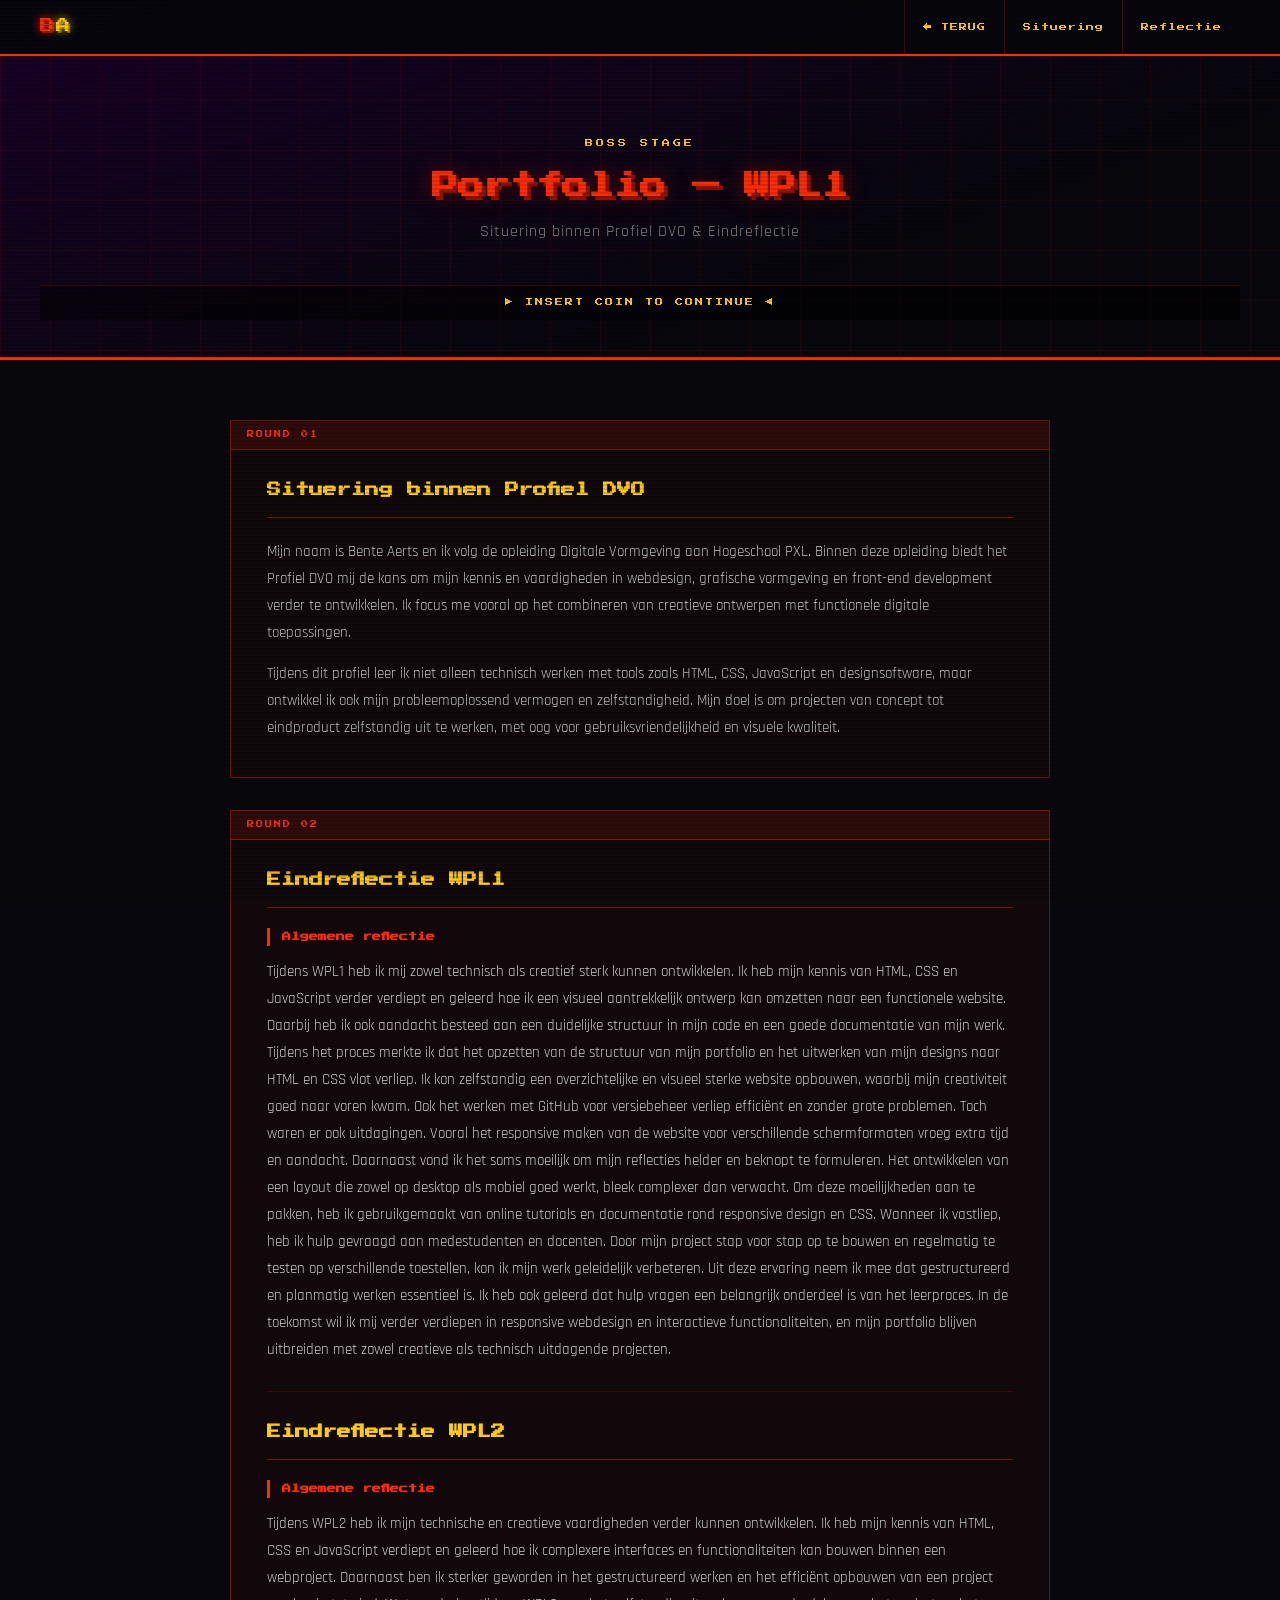
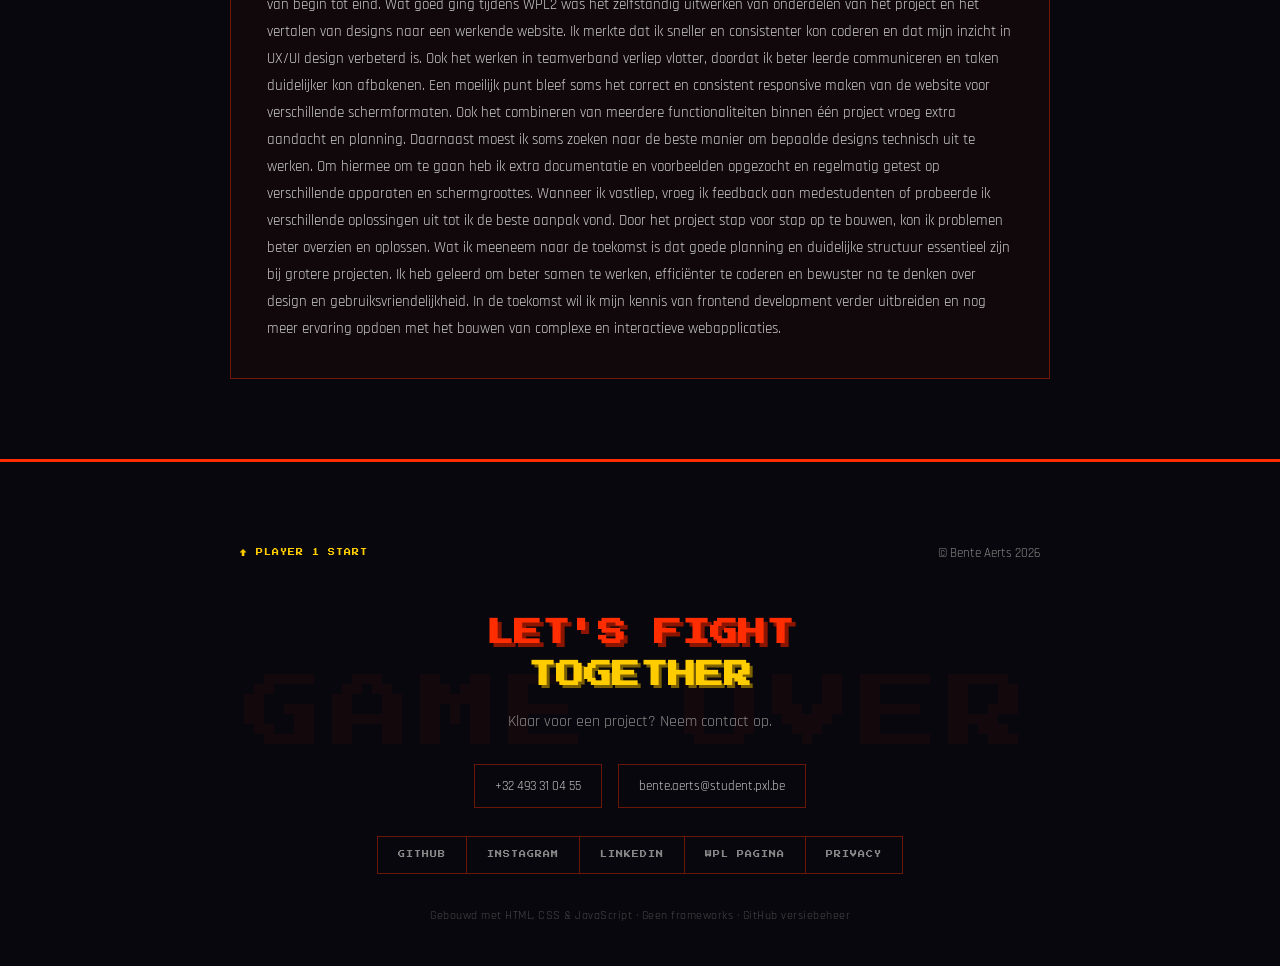
<file: portfolio/index.html>
<!DOCTYPE html>
<html lang="nl">
<head>
    <meta charset="UTF-8">
    <meta name="viewport" content="width=device-width, initial-scale=1.0">
    <title>WPL1 — Bente Aerts Portfolio</title>
    <link rel="preconnect" href="https://fonts.googleapis.com">
    <link href="https://fonts.googleapis.com/css2?family=Press+Start+2P&family=Rajdhani:wght@400;600;700&display=swap" rel="stylesheet">
    <link rel="stylesheet" href="index.css">
</head>
<body>

<div class="scanlines" aria-hidden="true"></div>

<nav>
    <div class="nav-logo">B<span>A</span></div>
    <ul>
        <li><a href="../index.html">← TERUG</a></li>
        <li><a href="#situering">Situering</a></li>
        <li><a href="#reflectie">Reflectie</a></li>
    </ul>
</nav>

<header>
    <div class="hero-grid" aria-hidden="true"></div>
    <div class="header-inner">
        <p class="eyebrow">BOSS STAGE</p>
        <h1>Portfolio — WPL1</h1>
        <p class="sub">Situering binnen Profiel DVO &amp; Eindreflectie</p>
    </div>
    <div class="insert-coin" aria-hidden="true"><p>▶ INSERT COIN TO CONTINUE ◀</p></div>
</header>

<main>

    <section id="situering">
        <div class="section-round">ROUND 01</div>
        <h2>Situering binnen Profiel DVO</h2>

        <p>
            Mijn naam is Bente Aerts en ik volg de opleiding Digitale Vormgeving aan Hogeschool PXL.
            Binnen deze opleiding biedt het Profiel DVO mij de kans om mijn kennis en vaardigheden in webdesign, grafische vormgeving en front-end development verder te ontwikkelen.
            Ik focus me vooral op het combineren van creatieve ontwerpen met functionele digitale toepassingen.
        </p>

        <p>
            Tijdens dit profiel leer ik niet alleen technisch werken met tools zoals HTML, CSS, JavaScript en designsoftware,
            maar ontwikkel ik ook mijn probleemoplossend vermogen en zelfstandigheid.
            Mijn doel is om projecten van concept tot eindproduct zelfstandig uit te werken, met oog voor gebruiksvriendelijkheid en visuele kwaliteit.
        </p>
    </section>

    <section id="reflectie">
        <div class="section-round">ROUND 02</div>
        <h2>Eindreflectie WPL1</h2>

        <article>
            <h3>Algemene reflectie</h3>
            <p>
                Tijdens WPL1 heb ik mij zowel technisch als creatief sterk kunnen ontwikkelen. 
                Ik heb mijn kennis van HTML, CSS en JavaScript verder verdiept en geleerd hoe ik een visueel aantrekkelijk 
                ontwerp kan omzetten naar een functionele website. Daarbij heb ik ook aandacht besteed aan een duidelijke 
                structuur in mijn code en een goede documentatie van mijn werk.
                Tijdens het proces merkte ik dat het opzetten van de structuur van mijn portfolio en het uitwerken van 
                mijn designs naar HTML en CSS vlot verliep. Ik kon zelfstandig een overzichtelijke en visueel sterke 
                website opbouwen, waarbij mijn creativiteit goed naar voren kwam. Ook het werken met GitHub voor versiebeheer 
                verliep efficiënt en zonder grote problemen.
                Toch waren er ook uitdagingen. Vooral het responsive maken van de website voor verschillende schermformaten 
                vroeg extra tijd en aandacht. Daarnaast vond ik het soms moeilijk om mijn reflecties helder en beknopt te 
                formuleren. Het ontwikkelen van een layout die zowel op desktop als mobiel goed werkt, bleek complexer dan 
                verwacht.
                Om deze moeilijkheden aan te pakken, heb ik gebruikgemaakt van online tutorials en documentatie rond 
                responsive design en CSS. Wanneer ik vastliep, heb ik hulp gevraagd aan medestudenten en docenten. 
                Door mijn project stap voor stap op te bouwen en regelmatig te testen op verschillende toestellen, 
                kon ik mijn werk geleidelijk verbeteren.
                Uit deze ervaring neem ik mee dat gestructureerd en planmatig werken essentieel is. Ik heb ook geleerd 
                dat hulp vragen een belangrijk onderdeel is van het leerproces. In de toekomst wil ik mij verder verdiepen 
                in responsive webdesign en interactieve functionaliteiten, en mijn portfolio blijven uitbreiden met zowel 
                creatieve als technisch uitdagende projecten.
            </p>
        </article>

        <h2>Eindreflectie WPL2</h2>

        <article>
            <h3>Algemene reflectie</h3>
            <p>
                Tijdens WPL2 heb ik mijn technische en creatieve vaardigheden verder kunnen ontwikkelen. 
                Ik heb mijn kennis van HTML, CSS en JavaScript verdiept en geleerd hoe ik complexere interfaces en 
                functionaliteiten kan bouwen binnen een webproject. Daarnaast ben ik sterker geworden in het gestructureerd 
                werken en het efficiënt opbouwen van een project van begin tot eind.
                Wat goed ging tijdens WPL2 was het zelfstandig uitwerken van onderdelen van het project en het vertalen 
                van designs naar een werkende website. Ik merkte dat ik sneller en consistenter kon coderen en dat mijn 
                inzicht in UX/UI design verbeterd is. Ook het werken in teamverband verliep vlotter, doordat ik beter 
                leerde communiceren en taken duidelijker kon afbakenen.
                Een moeilijk punt bleef soms het correct en consistent responsive maken van de website voor verschillende 
                schermformaten. Ook het combineren van meerdere functionaliteiten binnen één project vroeg extra aandacht 
                en planning. Daarnaast moest ik soms zoeken naar de beste manier om bepaalde designs technisch uit te werken.
                Om hiermee om te gaan heb ik extra documentatie en voorbeelden opgezocht en regelmatig getest op verschillende 
                apparaten en schermgroottes. Wanneer ik vastliep, vroeg ik feedback aan medestudenten of probeerde ik 
                verschillende oplossingen uit tot ik de beste aanpak vond. Door het project stap voor stap op te bouwen, 
                kon ik problemen beter overzien en oplossen.
                Wat ik meeneem naar de toekomst is dat goede planning en duidelijke structuur essentieel zijn bij grotere 
                projecten. Ik heb geleerd om beter samen te werken, efficiënter te coderen en bewuster na te denken over 
                design en gebruiksvriendelijkheid. In de toekomst wil ik mijn kennis van frontend development verder 
                uitbreiden en nog meer ervaring opdoen met het bouwen van complexe en interactieve webapplicaties.
            </p>
        </article>
    </section>

</main>

<footer id="contact">
    <div class="footer-bg-text" aria-hidden="true">GAME OVER</div>
    <div class="footer-inner">
        <div class="footer-top">
            <a href="#" class="back-to-top">↑ PLAYER 1 START</a>
            <span class="copyright">© Bente Aerts 2026</span>
        </div>

        <h2 class="footer-cta">LET'S FIGHT<br><span>TOGETHER</span></h2>
        <p class="footer-sub">Klaar voor een project? Neem contact op.</p>

        <div class="footer-contact">
            <a href="tel:+32493310455" class="contact-pill">+32 493 31 04 55</a>
            <a href="mailto:bente.aerts@student.pxl.be" class="contact-pill">bente.aerts@student.pxl.be</a>
        </div>

        <div class="social-links">
            <a href="https://github.com/BenteAertsPXL" target="_blank" rel="noopener">GITHUB</a>
            <a href="https://www.instagram.com/bendb_og/" target="_blank" rel="noopener">INSTAGRAM</a>
            <a href="https://www.linkedin.com/in/benteaerts/" target="_blank" rel="noopener">LINKEDIN</a>
            <a href="../portfolio/index.html">WPL PAGINA</a>
            <a href="../privacy/index.html">PRIVACY</a>
        </div>

        <p class="footer-bottom">Gebouwd met HTML, CSS &amp; JavaScript · Geen frameworks · GitHub versiebeheer</p>
    </div>
</footer>

</body>
</html>
</file>
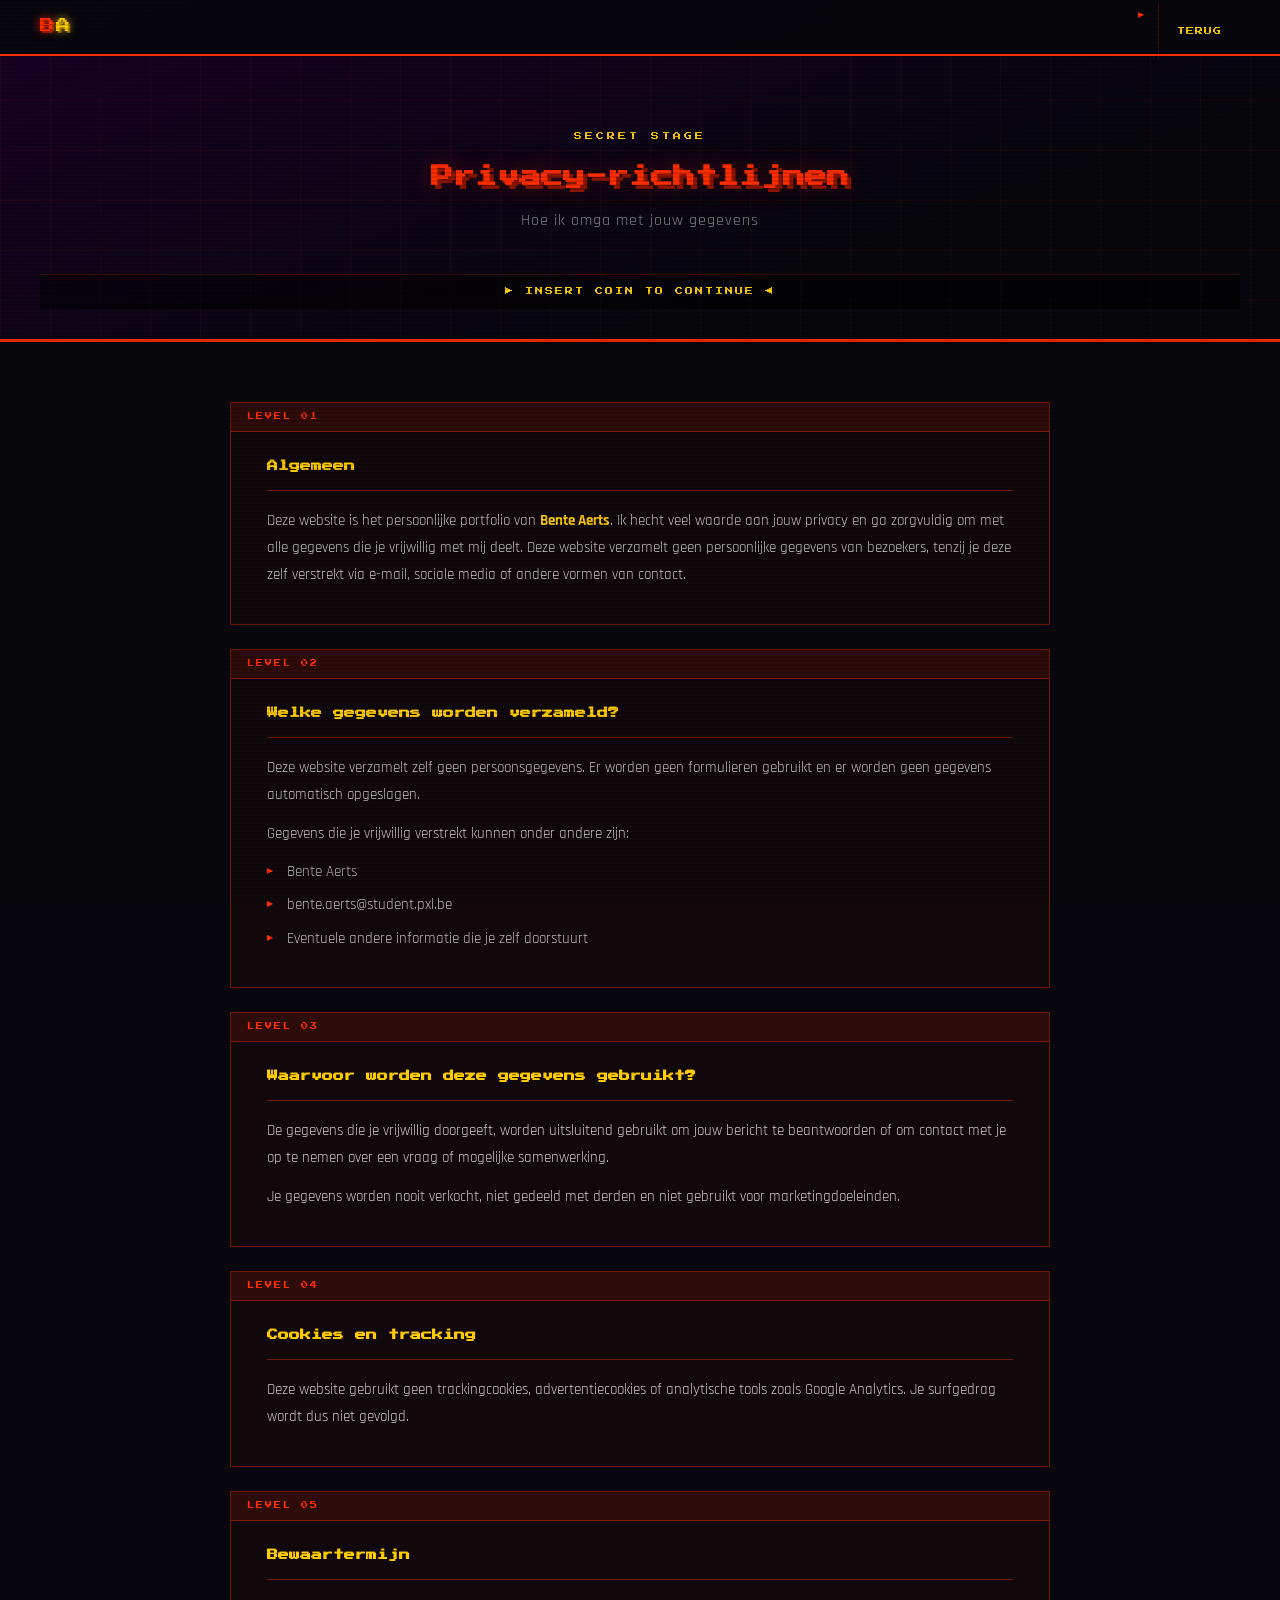
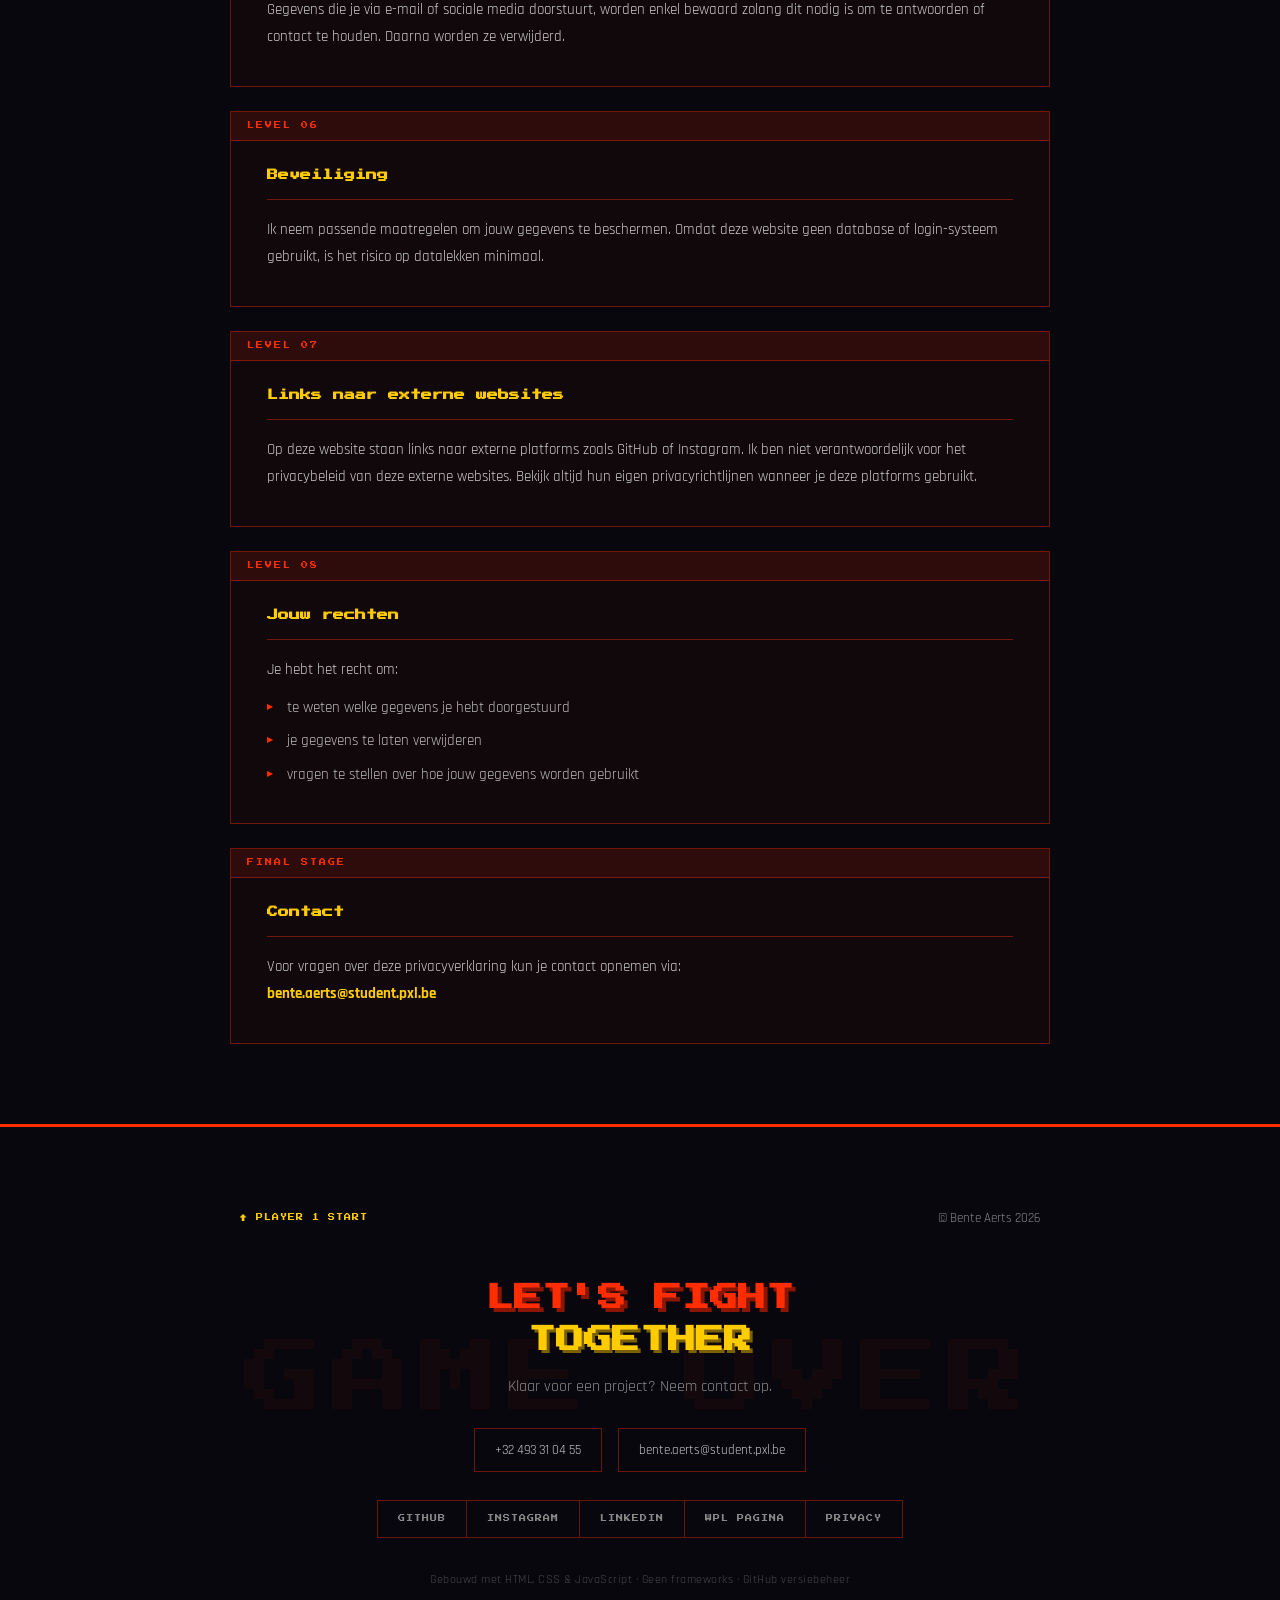
<file: privacy/index.html>
<!DOCTYPE html>
<html lang="nl">
<head>
    <meta charset="UTF-8">
    <meta name="viewport" content="width=device-width, initial-scale=1.0">
    <title>Privacy-richtlijnen — Bente Aerts</title>
    <link rel="preconnect" href="https://fonts.googleapis.com">
    <link href="https://fonts.googleapis.com/css2?family=Press+Start+2P&family=Rajdhani:wght@400;600;700&display=swap" rel="stylesheet">
    <link rel="stylesheet" href="index.css">
</head>
<body>

<div class="scanlines" aria-hidden="true"></div>

<nav>
    <div class="nav-logo">B<span>A</span></div>
    <ul>
        <li><a href="../index.html">TERUG</a></li>
    </ul>
</nav>

<header>
    <div class="hero-grid" aria-hidden="true"></div>
    <div class="header-inner">
        <p class="eyebrow">SECRET STAGE</p>
        <h1>Privacy-richtlijnen</h1>
        <p class="sub">Hoe ik omga met jouw gegevens</p>
    </div>
    <div class="insert-coin" aria-hidden="true"><p>▶ INSERT COIN TO CONTINUE ◀</p></div>
</header>

<main id="privacy">

    <section>
        <div class="section-round">LEVEL 01</div>
        <h2>Algemeen</h2>
        <p>
            Deze website is het persoonlijke portfolio van <strong>Bente Aerts</strong>.
            Ik hecht veel waarde aan jouw privacy en ga zorgvuldig om met alle gegevens die je vrijwillig met mij deelt.
            Deze website verzamelt geen persoonlijke gegevens van bezoekers, tenzij je deze zelf verstrekt via e-mail,
            sociale media of andere vormen van contact.
        </p>
    </section>

    <section>
        <div class="section-round">LEVEL 02</div>
        <h2>Welke gegevens worden verzameld?</h2>
        <p>Deze website verzamelt zelf geen persoonsgegevens.
            Er worden geen formulieren gebruikt en er worden geen gegevens automatisch opgeslagen.</p>
        <p>Gegevens die je vrijwillig verstrekt kunnen onder andere zijn:</p>
        <ul>
            <li>Bente Aerts</li>
            <li>bente.aerts@student.pxl.be</li>
            <li>Eventuele andere informatie die je zelf doorstuurt</li>
        </ul>
    </section>

    <section>
        <div class="section-round">LEVEL 03</div>
        <h2>Waarvoor worden deze gegevens gebruikt?</h2>
        <p>
            De gegevens die je vrijwillig doorgeeft,
            worden uitsluitend gebruikt om jouw bericht
            te beantwoorden of om contact met je op te nemen over een vraag of mogelijke samenwerking.
        </p>
        <p>Je gegevens worden nooit verkocht, niet gedeeld met derden en niet gebruikt voor marketingdoeleinden.</p>
    </section>

    <section>
        <div class="section-round">LEVEL 04</div>
        <h2>Cookies en tracking</h2>
        <p>
            Deze website gebruikt geen trackingcookies, advertentiecookies of analytische tools zoals Google Analytics.
            Je surfgedrag wordt dus niet gevolgd.
        </p>
    </section>

    <section>
        <div class="section-round">LEVEL 05</div>
        <h2>Bewaartermijn</h2>
        <p>Gegevens die je via e-mail of sociale media doorstuurt, worden enkel bewaard zolang dit nodig is om te antwoorden
            of contact te houden. Daarna worden ze verwijderd.
        </p>
    </section>

    <section>
        <div class="section-round">LEVEL 06</div>
        <h2>Beveiliging</h2>
        <p>
            Ik neem passende maatregelen om jouw gegevens te beschermen.
            Omdat deze website geen database of login-systeem gebruikt, is het risico op datalekken minimaal.
        </p>
    </section>

    <section>
        <div class="section-round">LEVEL 07</div>
        <h2>Links naar externe websites</h2>
        <p>
            Op deze website staan links naar externe platforms zoals GitHub of Instagram.
            Ik ben niet verantwoordelijk voor het privacybeleid van deze externe websites.
            Bekijk altijd hun eigen privacyrichtlijnen wanneer je deze platforms gebruikt.
        </p>
    </section>

    <section>
        <div class="section-round">LEVEL 08</div>
        <h2>Jouw rechten</h2>
        <p>Je hebt het recht om:</p>
        <ul>
            <li>te weten welke gegevens je hebt doorgestuurd</li>
            <li>je gegevens te laten verwijderen</li>
            <li>vragen te stellen over hoe jouw gegevens worden gebruikt</li>
        </ul>
    </section>

    <section>
        <div class="section-round">FINAL STAGE</div>
        <h2>Contact</h2>
        <p>Voor vragen over deze privacyverklaring kun je contact opnemen via:<br>
            <strong>bente.aerts@student.pxl.be</strong>
        </p>
    </section>

</main>

<footer id="contact">
    <div class="footer-bg-text" aria-hidden="true">GAME OVER</div>
    <div class="footer-inner">
        <div class="footer-top">
            <a href="#" class="back-to-top">↑ PLAYER 1 START</a>
            <span class="copyright">© Bente Aerts 2026</span>
        </div>

        <h2 class="footer-cta">LET'S FIGHT<br><span>TOGETHER</span></h2>
        <p class="footer-sub">Klaar voor een project? Neem contact op.</p>

        <div class="footer-contact">
            <a href="tel:+32493310455" class="contact-pill">+32 493 31 04 55</a>
            <a href="mailto:bente.aerts@student.pxl.be" class="contact-pill">bente.aerts@student.pxl.be</a>
        </div>

        <div class="social-links">
            <a href="https://github.com/BenteAertsPXL" target="_blank" rel="noopener">GITHUB</a>
            <a href="https://www.instagram.com/bendb_og/" target="_blank" rel="noopener">INSTAGRAM</a>
            <a href="https://www.linkedin.com/in/benteaerts/" target="_blank" rel="noopener">LINKEDIN</a>
            <a href="../portfolio/index.html">WPL PAGINA</a>
            <a href="../privacy/index.html">PRIVACY</a>
        </div>

        <p class="footer-bottom">Gebouwd met HTML, CSS &amp; JavaScript · Geen frameworks · GitHub versiebeheer</p>
    </div>
</footer>

</body>
</html>
</file>
<file: portfolio/index.css>
*, *::before, *::after {
    margin: 0;
    padding: 0;
    box-sizing: border-box;
}

:root {
    --red: #ff2d00;
    --red-dark: #8a1500;
    --red-glow: rgba(255, 45, 0, 0.35);
    --yellow: #ffcc00;
    --yellow-dark: #7a6000;
    --bg: #07070d;
    --bg2: #0f0f1a;
    --bg3: #1a0028;
    --border: rgba(255, 45, 0, 0.4);
    --text: #e8e8e8;
    --text-muted: #888;
    --font-pixel: 'Press Start 2P', monospace;
    --font-body: 'Rajdhani', sans-serif;
}

html { scroll-behavior: smooth; }

body {
    background-color: var(--bg);
    color: var(--text);
    font-family: var(--font-body);
    font-size: 16px;
    line-height: 1.7;
    overflow-x: hidden;
}

a { color: inherit; text-decoration: none; }

.scanlines {
    position: fixed;
    inset: 0;
    background: repeating-linear-gradient(
        0deg, transparent, transparent 2px,
        rgba(0,0,0,0.12) 2px, rgba(0,0,0,0.12) 4px
    );
    pointer-events: none;
    z-index: 9999;
}

nav {
    position: fixed;
    top: 0; left: 0; right: 0;
    z-index: 1000;
    display: flex;
    align-items: center;
    justify-content: space-between;
    padding: 0 40px;
    height: 56px;
    background: rgba(7, 7, 13, 0.92);
    backdrop-filter: blur(8px);
    border-bottom: 2px solid var(--red);
}

.nav-logo {
    font-family: var(--font-pixel);
    font-size: 14px;
    color: var(--red);
    text-shadow: 0 0 8px var(--red), 2px 2px 0 var(--red-dark);
    letter-spacing: 2px;
}

.nav-logo span {
    color: var(--yellow);
    text-shadow: 0 0 8px var(--yellow), 2px 2px 0 var(--yellow-dark);
}

nav ul {
    list-style: none;
    display: flex;
    gap: 0;
}

nav ul li a {
    display: block;
    font-family: var(--font-pixel);
    font-size: 8px;
    color: var(--yellow);
    padding: 0 18px;
    height: 56px;
    line-height: 56px;
    letter-spacing: 1px;
    border-left: 1px solid rgba(255, 45, 0, 0.2);
    transition: background 0.1s, color 0.1s;
}

nav ul li a:hover {
    background: var(--red);
    color: #fff;
}

header {
    min-height: 40vh;
    display: flex;
    flex-direction: column;
    justify-content: center;
    align-items: center;
    text-align: center;
    padding: 100px 40px 0;
    background: linear-gradient(160deg, var(--bg3) 0%, var(--bg) 70%);
    position: relative;
    overflow: hidden;
    border-bottom: 3px solid var(--red);
}

.hero-grid {
    position: absolute;
    inset: 0;
    background-image:
        linear-gradient(rgba(255,45,0,0.06) 1px, transparent 1px),
        linear-gradient(90deg, rgba(255,45,0,0.06) 1px, transparent 1px);
    background-size: 50px 50px;
}

.header-inner {
    position: relative;
    z-index: 2;
    padding-bottom: 40px;
}

.eyebrow {
    font-family: var(--font-pixel);
    font-size: 8px;
    color: var(--yellow);
    letter-spacing: 3px;
    margin-bottom: 16px;
}

header h1 {
    font-family: var(--font-pixel);
    font-size: 26px;
    color: var(--red);
    text-shadow: 4px 4px 0 var(--red-dark), 0 0 24px var(--red-glow);
    line-height: 1.5;
    margin-bottom: 12px;
}

.sub {
    font-family: var(--font-body);
    font-size: 16px;
    color: var(--text-muted);
    letter-spacing: 1px;
}

.insert-coin {
    width: 100%;
    text-align: center;
    padding: 10px;
    background: rgba(0,0,0,0.5);
    border-top: 1px solid rgba(255,45,0,0.2);
    position: relative;
    z-index: 2;
}

.insert-coin p {
    font-family: var(--font-pixel);
    font-size: 8px;
    color: var(--yellow);
    letter-spacing: 2px;
    animation: blink 1s step-end infinite;
}

@keyframes blink {
    0%, 100% { opacity: 1; }
    50% { opacity: 0; }
}

main {
    max-width: 900px;
    margin: 0 auto;
    padding: 60px 40px 80px;
    display: flex;
    flex-direction: column;
    gap: 32px;
}

section {
    background: rgba(255, 45, 0, 0.04);
    border: 1px solid var(--border);
    padding: 36px;
    position: relative;
}

.section-round {
    font-family: var(--font-pixel);
    font-size: 7px;
    color: var(--red);
    background: rgba(255, 45, 0, 0.12);
    border-bottom: 1px solid var(--border);
    padding: 8px 16px;
    margin: -36px -36px 28px -36px;
    letter-spacing: 2px;
}

section h2 {
    font-family: var(--font-pixel);
    font-size: 14px;
    color: var(--yellow);
    line-height: 1.8;
    margin-bottom: 20px;
    padding-bottom: 14px;
    border-bottom: 1px solid var(--border);
}

section > p {
    font-size: 15px;
    color: #ccc;
    line-height: 1.8;
    margin-bottom: 14px;
}

section > p:last-child { margin-bottom: 0; }

article {
    margin-bottom: 28px;
    padding-bottom: 28px;
    border-bottom: 1px solid rgba(255, 45, 0, 0.15);
}

article:last-child {
    margin-bottom: 0;
    padding-bottom: 0;
    border-bottom: none;
}

article h3 {
    font-family: var(--font-pixel);
    font-size: 9px;
    color: var(--red);
    line-height: 2;
    margin-bottom: 12px;
    padding-left: 12px;
    border-left: 3px solid var(--red);
}

article p {
    font-size: 15px;
    color: #ccc;
    line-height: 1.8;
    margin-bottom: 10px;
}

article p:last-child { margin-bottom: 0; }

article ul {
    list-style: none;
    padding-left: 0;
    display: flex;
    flex-direction: column;
    gap: 8px;
}

article li {
    font-size: 15px;
    color: #bbb;
    padding-left: 16px;
    position: relative;
}

article li::before {
    content: '▶';
    position: absolute;
    left: 0;
    color: var(--red);
    font-size: 8px;
    top: 6px;
}

footer {
    background: var(--bg);
    border-top: 3px solid var(--red);
    padding: 80px 40px 40px;
    text-align: center;
    position: relative;
    overflow: hidden;
}

.footer-bg-text {
    position: absolute;
    top: 50%;
    left: 50%;
    transform: translate(-50%, -50%);
    font-family: var(--font-pixel);
    font-size: 80px;
    color: rgba(255, 45, 0, 0.05);
    white-space: nowrap;
    pointer-events: none;
    letter-spacing: 8px;
}

.footer-inner {
    position: relative;
    z-index: 2;
    max-width: 800px;
    margin: 0 auto;
}

.footer-top {
    display: flex;
    justify-content: space-between;
    align-items: center;
    margin-bottom: 48px;
    font-size: 12px;
    color: var(--text-muted);
}

.back-to-top {
    font-family: var(--font-pixel);
    font-size: 7px;
    color: var(--yellow);
    letter-spacing: 1px;
    transition: color 0.2s;
}

.back-to-top:hover { color: var(--red); }

.copyright {
    font-size: 13px;
    color: var(--text-muted);
}

.footer-cta {
    font-family: var(--font-pixel);
    font-size: 28px;
    color: var(--red);
    text-shadow: 4px 4px 0 var(--red-dark);
    line-height: 1.5;
    margin-bottom: 12px;
}

.footer-cta span {
    color: var(--yellow);
    text-shadow: 3px 3px 0 var(--yellow-dark);
}

.footer-sub {
    font-size: 16px;
    color: var(--text-muted);
    margin-bottom: 28px;
}

.footer-contact {
    display: flex;
    justify-content: center;
    gap: 16px;
    flex-wrap: wrap;
    margin-bottom: 28px;
}

.contact-pill {
    font-size: 13px;
    padding: 10px 20px;
    border: 1px solid var(--border);
    color: #ccc;
    transition: border-color 0.2s, color 0.2s;
}

.contact-pill:hover {
    border-color: var(--red);
    color: var(--red);
}

.social-links {
    display: inline-flex;
    justify-content: center;
    flex-wrap: wrap;
    margin-bottom: 32px;
    border: 1px solid var(--border);
}

.social-links a {
    font-family: var(--font-pixel);
    font-size: 7px;
    padding: 12px 20px;
    color: var(--text-muted);
    border-right: 1px solid var(--border);
    letter-spacing: 1px;
    transition: background 0.15s, color 0.15s;
}

.social-links a:last-child { border-right: none; }

.social-links a:hover {
    background: var(--red);
    color: #fff;
}

.footer-bottom {
    font-size: 12px;
    color: rgba(136,136,136,0.5);
    letter-spacing: 0.5px;
}

@media (max-width: 600px) {
    nav { padding: 0 16px; }
    nav ul li a { padding: 0 10px; font-size: 7px; }
    .nav-logo { font-size: 11px; }

    header { padding: 80px 20px 0; }
    header h1 { font-size: 16px; }

    main { padding: 40px 16px 60px; }

    section { padding: 24px 20px; }
    .section-round { margin: -24px -20px 20px -20px; }

    .footer-top { flex-direction: column; gap: 12px; }
    .footer-bg-text { font-size: 36px; }
}
</file>
<file: privacy/index.css>
*, *::before, *::after {
    margin: 0;
    padding: 0;
    box-sizing: border-box;
}

:root {
    --red: #ff2d00;
    --red-dark: #8a1500;
    --red-glow: rgba(255, 45, 0, 0.35);
    --yellow: #ffcc00;
    --yellow-dark: #7a6000;
    --bg: #07070d;
    --bg2: #0f0f1a;
    --bg3: #1a0028;
    --border: rgba(255, 45, 0, 0.4);
    --text: #e8e8e8;
    --text-muted: #888;
    --font-pixel: 'Press Start 2P', monospace;
    --font-body: 'Rajdhani', sans-serif;
}

html { scroll-behavior: smooth; }

body {
    background-color: var(--bg);
    color: var(--text);
    font-family: var(--font-body);
    font-size: 16px;
    line-height: 1.7;
    overflow-x: hidden;
}

a { color: inherit; text-decoration: none; }

.scanlines {
    position: fixed;
    inset: 0;
    background: repeating-linear-gradient(
        0deg, transparent, transparent 2px,
        rgba(0,0,0,0.12) 2px, rgba(0,0,0,0.12) 4px
    );
    pointer-events: none;
    z-index: 9999;
}

nav {
    position: fixed;
    top: 0; left: 0; right: 0;
    z-index: 1000;
    display: flex;
    align-items: center;
    justify-content: space-between;
    padding: 0 40px;
    height: 56px;
    background: rgba(7, 7, 13, 0.92);
    backdrop-filter: blur(8px);
    border-bottom: 2px solid var(--red);
}

.nav-logo {
    font-family: var(--font-pixel);
    font-size: 14px;
    color: var(--red);
    text-shadow: 0 0 8px var(--red), 2px 2px 0 var(--red-dark);
    letter-spacing: 2px;
}

.nav-logo span {
    color: var(--yellow);
    text-shadow: 0 0 8px var(--yellow), 2px 2px 0 var(--yellow-dark);
}

nav ul {
    list-style: none;
    display: flex;
    flex-direction: row;
}

nav ul li a {
    display: block;
    font-family: var(--font-pixel);
    font-size: 8px;
    color: var(--yellow);
    padding: 0 18px;
    height: 56px;
    line-height: 56px;
    letter-spacing: 1px;
    border-left: 1px solid rgba(255, 45, 0, 0.2);
    transition: background 0.1s, color 0.1s;
}

nav ul li a:hover {
    background: var(--red);
    color: #fff;
}

header {
    min-height: 38vh;
    display: flex;
    flex-direction: column;
    justify-content: center;
    align-items: center;
    text-align: center;
    padding: 100px 40px 0;
    background: linear-gradient(160deg, var(--bg3) 0%, var(--bg) 70%);
    position: relative;
    overflow: hidden;
    border-bottom: 3px solid var(--red);
}

.hero-grid {
    position: absolute;
    inset: 0;
    background-image:
        linear-gradient(rgba(255,45,0,0.06) 1px, transparent 1px),
        linear-gradient(90deg, rgba(255,45,0,0.06) 1px, transparent 1px);
    background-size: 50px 50px;
}

.header-inner {
    position: relative;
    z-index: 2;
    padding-bottom: 40px;
}

.eyebrow {
    font-family: var(--font-pixel);
    font-size: 8px;
    color: var(--yellow);
    letter-spacing: 3px;
    margin-bottom: 16px;
}

header h1 {
    font-family: var(--font-pixel);
    font-size: 22px;
    color: var(--red);
    text-shadow: 4px 4px 0 var(--red-dark), 0 0 24px var(--red-glow);
    line-height: 1.6;
    margin-bottom: 12px;
}

.sub {
    font-size: 16px;
    color: var(--text-muted);
    letter-spacing: 1px;
}

.insert-coin {
    width: 100%;
    text-align: center;
    padding: 10px;
    background: rgba(0,0,0,0.5);
    border-top: 1px solid rgba(255,45,0,0.2);
    position: relative;
    z-index: 2;
}

.insert-coin p {
    font-family: var(--font-pixel);
    font-size: 8px;
    color: var(--yellow);
    letter-spacing: 2px;
    animation: blink 1s step-end infinite;
}

@keyframes blink {
    0%, 100% { opacity: 1; }
    50% { opacity: 0; }
}

main {
    max-width: 900px;
    margin: 0 auto;
    padding: 60px 40px 80px;
    display: flex;
    flex-direction: column;
    gap: 24px;
}

section {
    background: rgba(255, 45, 0, 0.04);
    border: 1px solid var(--border);
    padding: 36px;
    position: relative;
    transition: border-color 0.2s;
}

section:hover {
    border-color: var(--red);
}

.section-round {
    font-family: var(--font-pixel);
    font-size: 7px;
    color: var(--red);
    background: rgba(255, 45, 0, 0.12);
    border-bottom: 1px solid var(--border);
    padding: 8px 16px;
    margin: -36px -36px 24px -36px;
    letter-spacing: 2px;
}

section h2 {
    font-family: var(--font-pixel);
    font-size: 11px;
    color: var(--yellow);
    line-height: 2;
    margin-bottom: 16px;
    padding-bottom: 12px;
    border-bottom: 1px solid var(--border);
}

section p {
    font-size: 15px;
    color: #ccc;
    line-height: 1.8;
    margin-bottom: 12px;
}

section p:last-child { margin-bottom: 0; }

section strong {
    color: var(--yellow);
    font-weight: 700;
}

ul {
    list-style: none;
    padding: 0;
    margin-top: 8px;
    display: flex;
    flex-direction: column;
    gap: 8px;
}

li {
    font-size: 15px;
    color: #bbb;
    padding-left: 20px;
    position: relative;
    line-height: 1.7;
}

li::before {
    content: '▶';
    position: absolute;
    left: 0;
    color: var(--red);
    font-size: 8px;
    top: 6px;
}

footer {
    background: var(--bg);
    border-top: 3px solid var(--red);
    padding: 80px 40px 40px;
    text-align: center;
    position: relative;
    overflow: hidden;
}

.footer-bg-text {
    position: absolute;
    top: 50%;
    left: 50%;
    transform: translate(-50%, -50%);
    font-family: var(--font-pixel);
    font-size: 80px;
    color: rgba(255, 45, 0, 0.05);
    white-space: nowrap;
    pointer-events: none;
    letter-spacing: 8px;
}

.footer-inner {
    position: relative;
    z-index: 2;
    max-width: 800px;
    margin: 0 auto;
}

.footer-top {
    display: flex;
    justify-content: space-between;
    align-items: center;
    margin-bottom: 48px;
    font-size: 12px;
    color: var(--text-muted);
}

.back-to-top {
    font-family: var(--font-pixel);
    font-size: 7px;
    color: var(--yellow);
    letter-spacing: 1px;
    transition: color 0.2s;
}

.back-to-top:hover { color: var(--red); }

.copyright {
    font-size: 13px;
    color: var(--text-muted);
}

.footer-cta {
    font-family: var(--font-pixel);
    font-size: 28px;
    color: var(--red);
    text-shadow: 4px 4px 0 var(--red-dark);
    line-height: 1.5;
    margin-bottom: 12px;
}

.footer-cta span {
    color: var(--yellow);
    text-shadow: 3px 3px 0 var(--yellow-dark);
}

.footer-sub {
    font-size: 16px;
    color: var(--text-muted);
    margin-bottom: 28px;
}

.footer-contact {
    display: flex;
    justify-content: center;
    gap: 16px;
    flex-wrap: wrap;
    margin-bottom: 28px;
}

.contact-pill {
    font-size: 13px;
    padding: 10px 20px;
    border: 1px solid var(--border);
    color: #ccc;
    transition: border-color 0.2s, color 0.2s;
}

.contact-pill:hover {
    border-color: var(--red);
    color: var(--red);
}

.social-links {
    display: inline-flex;
    justify-content: center;
    flex-wrap: wrap;
    margin-bottom: 32px;
    border: 1px solid var(--border);
}

.social-links a {
    font-family: var(--font-pixel);
    font-size: 7px;
    padding: 12px 20px;
    color: var(--text-muted);
    border-right: 1px solid var(--border);
    letter-spacing: 1px;
    transition: background 0.15s, color 0.15s;
}

.social-links a:last-child { border-right: none; }

.social-links a:hover {
    background: var(--red);
    color: #fff;
}

.footer-bottom {
    font-size: 12px;
    color: rgba(136,136,136,0.5);
    letter-spacing: 0.5px;
}

@media (max-width: 600px) {
    nav { padding: 0 16px; }
    nav ul li a { padding: 0 10px; font-size: 7px; }
    .nav-logo { font-size: 11px; }

    header { padding: 80px 20px 0; }
    header h1 { font-size: 14px; }

    main { padding: 40px 16px 60px; }

    section { padding: 24px 20px; }
    .section-round { margin: -24px -20px 20px -20px; }

    .footer-top { flex-direction: column; gap: 12px; }
    .footer-bg-text { font-size: 36px; }
}
</file>
